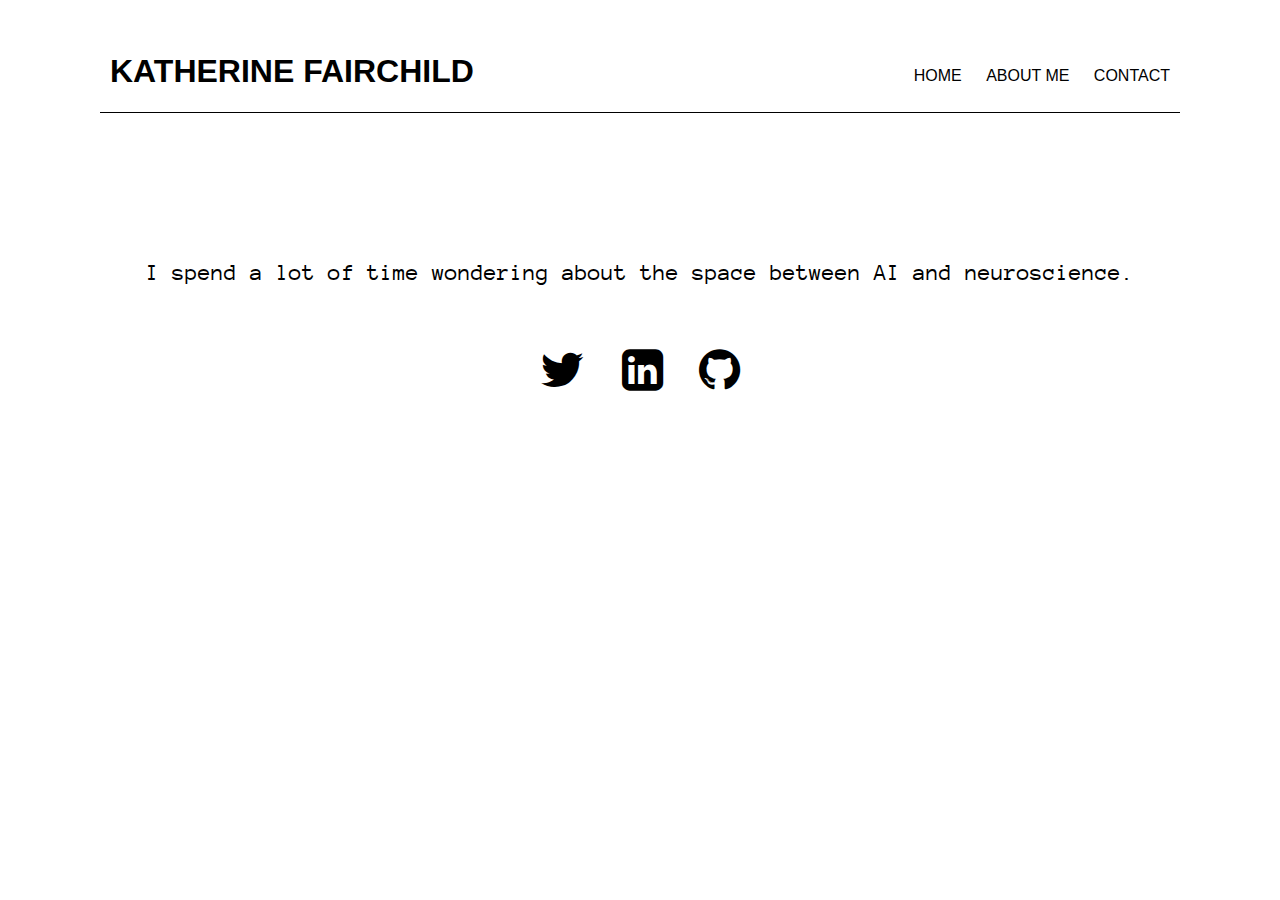
<file: index.html>
<!DOCTYPE html>
<html lang="en">
<head>
    <link rel="stylesheet" href="style/style.css">
    <link rel="stylesheet" href="style/normalize.css">
    <link rel="stylesheet" href="font-awesome-4.7.0/css/font-awesome.min.css">
    <link href="https://fonts.googleapis.com/css?family=Anonymous+Pro" rel="stylesheet">
    <meta charset="UTF-8">
    <title>Katherine Fairchild</title>
</head>
<body>
  <div class="wrapper max-width">
    <nav class="top-nav menu p-top-4">
      <h1 class="left">Katherine Fairchild</h1>
      <ul class="navigation">
          <a href="index.html"><li>Home</li></a>
          <a href="about.html"><li>About Me</li></a>
          <a href="#" onclick="div_show()"><li>Contact</li></a>
      </ul>
    </nav>
    <section class="content-wrapper">
      <p class="home-text">I spend a lot of time wondering about the space between AI and neuroscience.</p>
      <ul class= "icon-wrapper">
          <a href="https://twitter.com/kvdmgallagher" target="_blank"><i class="fa fa-twitter fa-3x"></i></a>
          <a href="https://www.linkedin.com/in/katherinevgallagher" target="_blank"><i class="fa fa-linkedin-square fa-3x"></i></a>
          <a href="https://github.com/kvfairchild" target="_blank"><i class="fa fa-github fa-3x"></i></a>
      </ul>
    </section>
  </div>

  <!-- Contact popup starts here -->
  <div id="contact-popup">
    <form id="form" name="form" accept-charset="utf-8" action="http://formspree.io/kvg0@mit.edu" method="post">
    <img id="close" src="images/close-x.png" style="width:30px;height:30px;" onclick ="div_hide()">
      <input type="text" name="name" id="name" placeholder="Name" required="">
      <input type="email" name="_replyto" id="email" placeholder="Email" required="">
      <textarea rows="5" name="message" id="msg" required=""></textarea>
      <input type="hidden" name="_subject" id="email-subject" value="Contact Form Submission">
    <input type="submit" id="submit" value="SEND">
    </form>
  </div>
  <div id="panel">

</body>
<script src="js/main.js"></script>
</html>
</file>
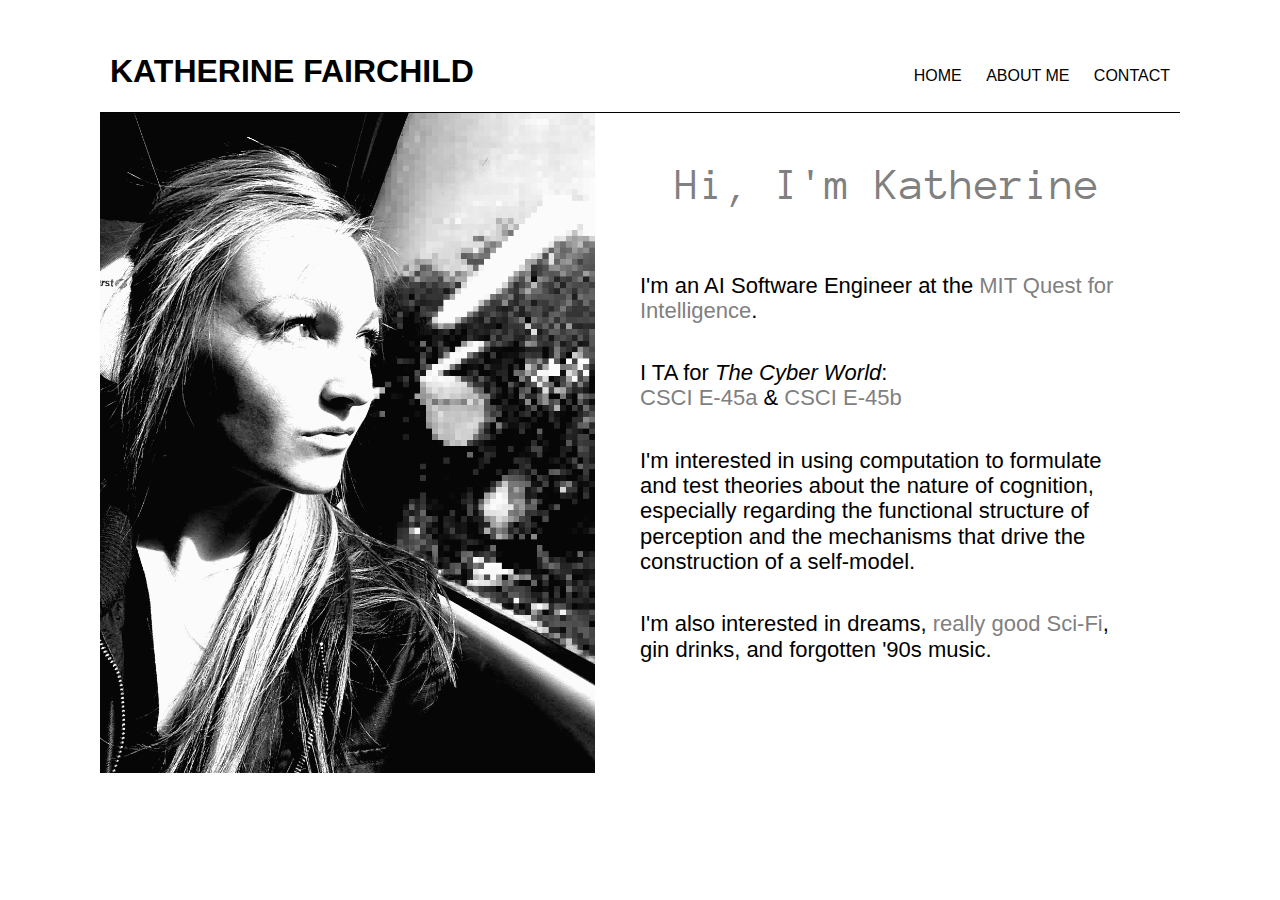
<file: about.html>
<!DOCTYPE html>
<html lang="en">
<head>
    <link rel="stylesheet" href="style/style.css">
    <link rel="stylesheet" href="style/normalize.css">
    <link rel="stylesheet" href="font-awesome-4.7.0/css/font-awesome.min.css">
    <link href="https://fonts.googleapis.com/css?family=Anonymous+Pro" rel="stylesheet">
    <meta charset="UTF-8">
    <title>Katherine Fairchild</title>
</head>
<body>
  <div class="wrapper max-width">
    <nav class="top-nav menu p-top-4">
      <h1 class="left">Katherine Fairchild</h1>
      <ul class="navigation">
          <a href="index.html"><li>Home</li></a>
          <a href="about.html"><li>About Me</li></a>
          <a href="#" onclick="div_show()"><li>Contact</li></a>
      </ul>
    </nav>
    <section class="about-wrapper">
      <section class ="width-50">
        <img src="images/KVG.png">
      </section>
      <section class="about-text-box width-50">
        <p class="about-heading">Hi, I'm Katherine</p>
        <p class="text1">I'm an AI Software Engineer at the <a href="https://quest.mit.edu" target="_blank">MIT Quest for Intelligence</a>.</p>
        <p class="text1">I TA for <i>The Cyber World</i>:
        <br>
        <a href="https://canvas.harvard.edu/courses/4293" target="_blank">CSCI E-45a</a> & 
        <a href="https://canvas.harvard.edu/courses/8359" target="_blank">CSCI E-45b</a></p>
        <p class="text1">I'm interested in using computation to formulate and test theories about the nature of cognition, especially regarding the functional structure of perception and the mechanisms that drive the construction of a self-model.</p>
        <p class="text1">I'm also interested in dreams, <a href="https://www.physics.princeton.edu/ph115/LQ.pdf" target="_blank">really good Sci-Fi</a>, gin drinks, and forgotten '90s music.</p>
      </section>
    </section>
  </div>

  <!-- Contact popup starts here -->
  <div id="contact-popup">
    <form id="form" name="form" accept-charset="utf-8" action="http://formspree.io/kvg0@mit.edu" method="post">
    <img id="close" src="images/close-x.png" style="width:30px;height:30px;" onclick ="div_hide()">
      <input type="text" name="name" id="name" placeholder="Name" required="">
      <input type="email" name="_replyto" id="email" placeholder="Email" required="">
      <textarea rows="5" name="message" id="msg" required=""></textarea>
      <input type="hidden" name="_subject" id="email-subject" value="Contact Form Submission">
    <input type="submit" id="submit" value="SEND">
    </form>
  </div>
  <div id="panel">

</body>
<script src="js/main.js"></script>
</html>
</file>
<file: style/style.css>
html, body {
  height: 100%;
  background: white;
  margin: 0;
}

p {
  padding-bottom: 15px;
}

.wrapper {
  position: relative;
  margin: 0 auto;
  max-height: 100%;
}

.menu {
  display: flex;
  flex-direction: row;
  justify-content: space-between;
  text-transform: uppercase;
  border-bottom: 1px solid black;
}

nav h1 {
  padding-left: 10px;
  text-align: center;

  /* Smooth CSS3 transition */
  transition: font-size .25s linear; 
  -o-transition: font-size .25s linear; 
  -moz-transition: font-size .25s linear; 
  -webkit-transition: font-size .25s linear; 
}

.navigation {
  align-self: flex-end;
  text-align: center;

  /* Smooth CSS3 transition */
  transition: font-size .25s linear; 
  -o-transition: font-size .25s linear; 
  -moz-transition: font-size .25s linear; 
  -webkit-transition: font-size .25s linear; 
}

.navigation li {
  display: inline-block;
  padding: 10px;
  color: black;
}


.navigation li:hover {
  color: grey;
}

.content-wrapper {
  display: flex;
  flex-direction: column;
  justify-content: center;
  align-items: center;
  width: 100%;
  height: 400px;

  top:0;
  bottom: 0;
  left: 0;
  right: 0;

  margin: auto;
}

.home-text {
  display: flex;
  font-family: 'Anonymous Pro', monospace;
  font-size: 1.5em;
  align-self: center;
  padding: 20px;
  text-align: center;

  /* Smooth CSS3 transition */
  transition: font-size .25s linear; 
  -o-transition: font-size .25s linear; 
  -moz-transition: font-size .25s linear; 
  -webkit-transition: font-size .25s linear; 
}

.icon-wrapper {
  display: flex;
  flex-direction: row;
  justify-content: space-between;
  width: 200px;
  padding-left: 0px;
}

.fa {
  color: black;

  /* Smooth CSS3 transition */
  transition: font-size .25s linear; 
  -o-transition: font-size .25s linear; 
  -moz-transition: font-size .25s linear; 
  -webkit-transition: font-size .25s linear; 
}

.fa:hover {
  color: grey;
}

/* ABOUT ME */

.about-wrapper {
  display: flex;
  flex-direction: row;
  justify-content: center;

  top:0;
  bottom: 0;
  left: 0;
  right: 0;

  margin: auto;
}

img {
  max-width:100%;
  max-height:100%;
  display:  block;
}

.about-text-box {
  padding-left: 45px;
  padding-right: 45px;
}

.about-heading {
  font-family: 'Anonymous Pro', monospace;
  font-size: 46px;
  color: grey;
  text-align: center;
}

.text1 {
  font-size: 22px;
}

.text1 a {
  color: grey;
  text-decoration:none;
}

.text1 a:hover {
  color: black;
}

/* CONTACT POPUP */

img#close {
  position:absolute;
  right:0px;
  top:0px;
  cursor:pointer
}

div#contact-popup {
  display: none;
  position: absolute;
  left:50%;
  top:25%;
  margin-left:-202px;
}

form {
  max-width:300px;
  min-width:250px;
  padding:10px 50px;
  border:2px solid black;
  background-color: white;
}

hr {
  margin:10px -50px;
  border:0;
  border-top:1px solid #ccc
}

#name, #email {
  width:92%;
  padding:10px;
  margin-top:20px;
  border:1px solid #ccc;
  font-size:16px;
  font-family: 'Anonymous Pro', monospace;
}

#msg {
  width:92%;
  height:95px;
  padding:10px;
  margin-top: 10%;
  resize:none;
  border:1px solid #ccc;
  font-size:16px;
  font-family: 'Anonymous Pro', monospace;
}

#submit {
  text-decoration:none;
  width:100%;
  text-align:center;
  display:block;
  background-color: black;
  color: white;
  padding:10px 0;
  text-transform: uppercase;
  cursor:pointer;
}

#panel {
  position: fixed;
  top: 0; bottom: 0; left: 0; right: 0;
  background: black;
  opacity: 0.7;
  
  /* Initial settings */
  z-index: 1;
  display: none;
}

span {
  color:red;
  font-weight:700
}

/* MEDIA QUERIES */

@media only screen and (max-width: 1036px) {

  .menu {
    display: flex;
    flex-direction: column;
    justify-content: space-between;
    text-transform: uppercase;
    border-bottom: 1px solid black;
  }

  nav h1 {
    padding: 0px;
    font-size: 3em;
  }

  .navigation {
    align-self: center;
    padding: 0px;
    font-size: 1.5em;
  }

  p.home-text {
    font-size: 2.5em;
  }

  .icon-wrapper {
    width: 250px;
  }

  .fa:before {
    font-size: 1.4em;
  }

  div#contact-popup {
    top:20%;
  }

}
</file>
